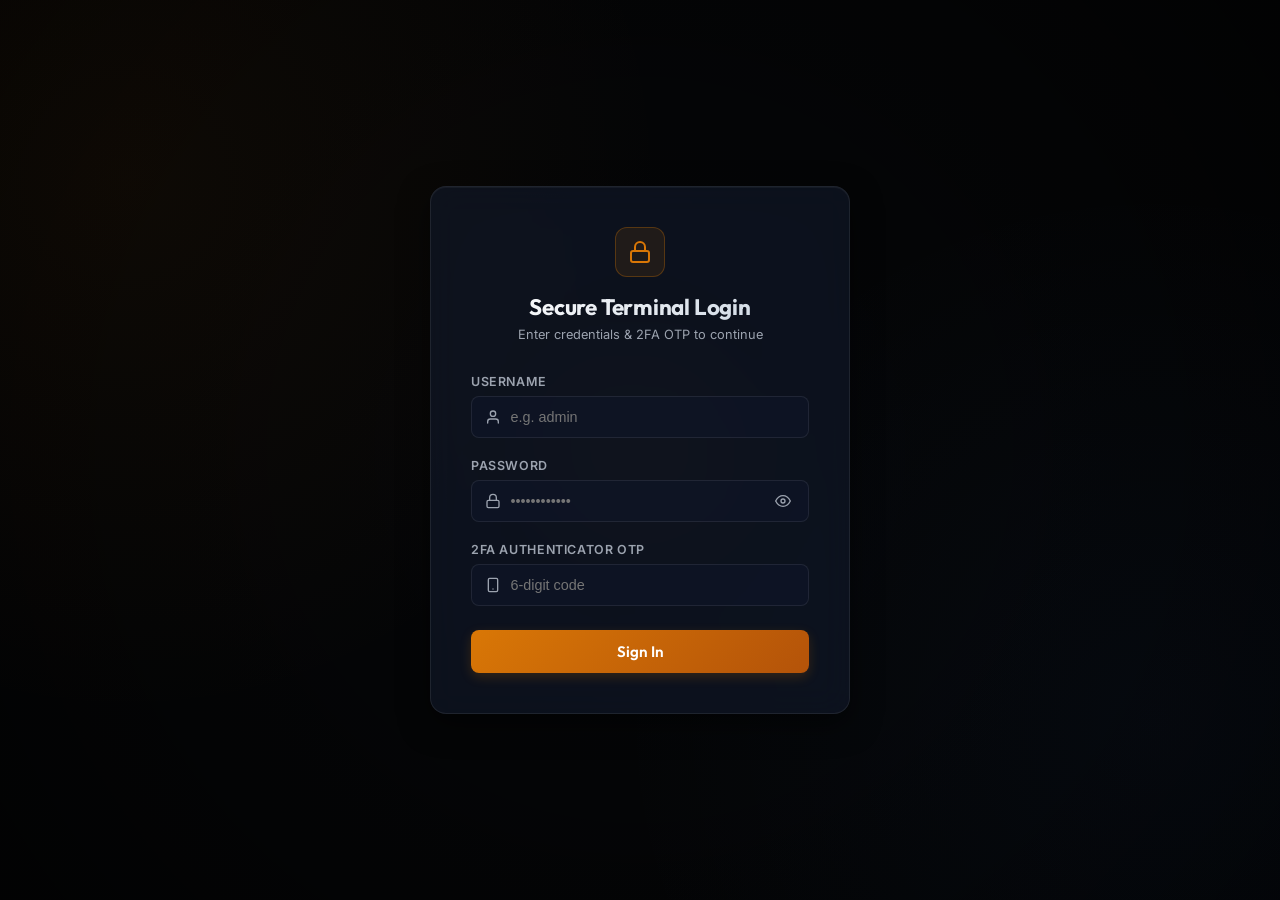
<file: login.html>
<!DOCTYPE html>
<html lang="en">
<head>
    <meta charset="UTF-8">
    <meta name="viewport" content="width=device-width, initial-scale=1.0, viewport-fit=cover">
    <meta name="theme-color" content="#090b0e">
    <meta name="apple-mobile-web-app-capable" content="yes">
    <meta name="apple-mobile-web-app-title" content="Gold Trade">
    <link rel="manifest" href="/manifest.json">
    <link rel="apple-touch-icon" href="/apple-touch-icon.png">
    <link rel="icon" type="image/png" sizes="192x192" href="/icon-192.png">
    <title>Login | Gold Spread Arbitrage Terminal</title>
    <!-- Google Fonts -->
    <link href="https://fonts.googleapis.com/css2?family=Inter:wght@400;500;600;700&family=Outfit:wght@500;600;700&display=swap" rel="stylesheet">
    <style>
        :root {
            --bg-dark: #090b0e;
            --card-bg: rgba(17, 24, 39, 0.7);
            --text-light: #f3f4f6;
            --text-muted: #9ca3af;
            --accent-gold: #d97706;
            --accent-gold-hover: #b45309;
            --accent-blue: #3b82f6;
            --border-color: rgba(255, 255, 255, 0.08);
            --focus-glow: rgba(217, 119, 6, 0.25);
            --error-red: #ef4444;
        }

        * {
            margin: 0;
            padding: 0;
            box-sizing: border-box;
        }

        body {
            font-family: 'Inter', sans-serif;
            background-color: var(--bg-dark);
            background-image: 
                radial-gradient(circle at 10% 20%, rgba(217, 119, 6, 0.05) 0%, transparent 40%),
                radial-gradient(circle at 90% 80%, rgba(59, 130, 246, 0.04) 0%, transparent 40%),
                radial-gradient(circle at 50% 50%, rgba(0, 0, 0, 0.4) 0%, rgba(0, 0, 0, 0.8) 100%);
            color: var(--text-light);
            min-height: 100vh;
            display: flex;
            justify-content: center;
            align-items: center;
            padding: 1.5rem;
            overflow: hidden;
        }

        /* Ambient Glow Backgrounds */
        .ambient-glow {
            position: absolute;
            width: 300px;
            height: 300px;
            background: radial-gradient(circle, rgba(217, 119, 6, 0.08) 0%, transparent 70%);
            border-radius: 50%;
            top: 50%;
            left: 50%;
            transform: translate(-50%, -50%);
            z-index: 0;
            filter: blur(40px);
            pointer-events: none;
        }

        /* Glassmorphic Login Container */
        .login-card {
            width: 100%;
            max-width: 420px;
            background: var(--card-bg);
            backdrop-filter: blur(16px);
            -webkit-backdrop-filter: blur(16px);
            border: 1px solid var(--border-color);
            border-radius: 16px;
            padding: 2.5rem;
            box-shadow: 0 10px 30px rgba(0, 0, 0, 0.5), 
                        inset 0 1px 1px rgba(255, 255, 255, 0.05);
            z-index: 1;
            position: relative;
            animation: fadeIn 0.6s cubic-bezier(0.16, 1, 0.3, 1) forwards;
        }

        @keyframes fadeIn {
            from {
                opacity: 0;
                transform: translateY(20px);
            }
            to {
                opacity: 1;
                transform: translateY(0);
            }
        }

        /* Shake animation on wrong credentials */
        .shake {
            animation: shake 0.4s ease-in-out;
        }

        @keyframes shake {
            0%, 100% { transform: translateX(0); }
            20%, 60% { transform: translateX(-8px); }
            40%, 80% { transform: translateX(8px); }
        }

        .header {
            text-align: center;
            margin-bottom: 2rem;
        }

        .logo-container {
            display: inline-flex;
            justify-content: center;
            align-items: center;
            width: 50px;
            height: 50px;
            background: rgba(217, 119, 6, 0.1);
            border: 1px solid rgba(217, 119, 6, 0.3);
            border-radius: 12px;
            margin-bottom: 1rem;
            color: var(--accent-gold);
        }

        .title {
            font-family: 'Outfit', sans-serif;
            font-size: 1.4rem;
            font-weight: 700;
            letter-spacing: -0.01em;
            margin-bottom: 0.35rem;
            background: linear-gradient(135deg, #ffffff 0%, #cbd5e1 100%);
            -webkit-background-clip: text;
            -webkit-text-fill-color: transparent;
        }

        .subtitle {
            font-size: 0.8rem;
            color: var(--text-muted);
        }

        .form-group {
            margin-bottom: 1.25rem;
            position: relative;
        }

        .form-label {
            display: block;
            font-size: 0.78rem;
            font-weight: 600;
            color: var(--text-muted);
            margin-bottom: 0.45rem;
            text-transform: uppercase;
            letter-spacing: 0.05em;
        }

        .input-wrapper {
            position: relative;
            display: flex;
            align-items: center;
        }

        .input-icon {
            position: absolute;
            left: 0.9rem;
            color: var(--text-muted);
            pointer-events: none;
            display: flex;
            align-items: center;
            justify-content: center;
        }

        .form-input {
            width: 100%;
            padding: 0.75rem 1rem 0.75rem 2.4rem;
            font-size: 0.9rem;
            background: rgba(15, 23, 42, 0.6);
            border: 1px solid var(--border-color);
            border-radius: 8px;
            color: var(--text-light);
            outline: none;
            transition: all 0.2s ease;
        }

        .form-input:focus {
            border-color: var(--accent-gold);
            box-shadow: 0 0 0 3px var(--focus-glow);
            background: rgba(15, 23, 42, 0.8);
        }

        /* Password toggle button */
        .toggle-password {
            position: absolute;
            right: 0.9rem;
            background: none;
            border: none;
            color: var(--text-muted);
            cursor: pointer;
            outline: none;
            display: flex;
            align-items: center;
            justify-content: center;
            transition: color 0.2s ease;
            padding: 0.2rem;
        }

        .toggle-password:hover {
            color: var(--text-light);
        }

        /* Submit Button */
        .btn-submit {
            width: 100%;
            padding: 0.75rem;
            font-family: 'Outfit', sans-serif;
            font-size: 0.95rem;
            font-weight: 600;
            color: #ffffff;
            background: linear-gradient(135deg, var(--accent-gold) 0%, #b45309 100%);
            border: none;
            border-radius: 8px;
            cursor: pointer;
            transition: all 0.25s ease;
            display: flex;
            justify-content: center;
            align-items: center;
            gap: 0.5rem;
            margin-top: 1.5rem;
            box-shadow: 0 4px 12px rgba(217, 119, 6, 0.2);
        }

        .btn-submit:hover {
            background: linear-gradient(135deg, #f59e0b 0%, var(--accent-gold) 100%);
            box-shadow: 0 6px 16px rgba(217, 119, 6, 0.35);
            transform: translateY(-1px);
        }

        .btn-submit:active {
            transform: translateY(1px);
            box-shadow: 0 2px 8px rgba(217, 119, 6, 0.2);
        }

        .btn-submit:disabled {
            background: rgba(156, 163, 175, 0.2);
            box-shadow: none;
            color: var(--text-muted);
            cursor: not-allowed;
            transform: none;
        }

        /* Loading spinner */
        .spinner {
            width: 16px;
            height: 16px;
            border: 2px solid rgba(255, 255, 255, 0.3);
            border-radius: 50%;
            border-top-color: #ffffff;
            animation: spin 0.8s linear infinite;
            display: none;
        }

        @keyframes spin {
            to { transform: rotate(360deg); }
        }

        /* Error Message Alert */
        .error-message {
            background: rgba(239, 68, 68, 0.1);
            border: 1px solid rgba(239, 68, 68, 0.2);
            color: var(--error-red);
            font-size: 0.8rem;
            padding: 0.65rem 0.85rem;
            border-radius: 6px;
            margin-bottom: 1.25rem;
            display: none;
            align-items: center;
            gap: 0.5rem;
            animation: fadeIn 0.3s ease;
        }

        .error-message svg {
            flex-shrink: 0;
        }
    </style>
</head>
<body>
    <div class="ambient-glow"></div>
    
    <div class="login-card" id="loginCard">
        <div class="header">
            <div class="logo-container">
                <!-- Lock Icon -->
                <svg xmlns="http://www.w3.org/2000/svg" width="24" height="24" viewBox="0 0 24 24" fill="none" stroke="currentColor" stroke-width="2" stroke-linecap="round" stroke-linejoin="round"><rect x="3" y="11" width="18" height="11" rx="2" ry="2"></rect><path d="M7 11V7a5 5 0 0 1 10 0v4"></path></svg>
            </div>
            <h2 class="title">Secure Terminal Login</h2>
            <p class="subtitle">Enter credentials & 2FA OTP to continue</p>
        </div>

        <div class="error-message" id="errorMessage">
            <svg xmlns="http://www.w3.org/2000/svg" width="16" height="16" viewBox="0 0 24 24" fill="none" stroke="currentColor" stroke-width="2" stroke-linecap="round" stroke-linejoin="round"><circle cx="12" cy="12" r="10"></circle><line x1="12" y1="8" x2="12" y2="12"></line><line x1="12" y1="16" x2="12.01" y2="16"></line></svg>
            <span id="errorText">Invalid username or password</span>
        </div>

        <form id="loginForm" onsubmit="handleLogin(event)">
            <div class="form-group">
                <label class="form-label" for="username">Username</label>
                <div class="input-wrapper">
                    <span class="input-icon">
                        <svg xmlns="http://www.w3.org/2000/svg" width="16" height="16" viewBox="0 0 24 24" fill="none" stroke="currentColor" stroke-width="2" stroke-linecap="round" stroke-linejoin="round"><path d="M20 21v-2a4 4 0 0 0-4-4H8a4 4 0 0 0-4 4v2"></path><circle cx="12" cy="7" r="4"></circle></svg>
                    </span>
                    <input type="text" id="username" class="form-input" placeholder="e.g. admin" required autocomplete="username">
                </div>
            </div>

            <div class="form-group">
                <label class="form-label" for="password">Password</label>
                <div class="input-wrapper">
                    <span class="input-icon">
                        <svg xmlns="http://www.w3.org/2000/svg" width="16" height="16" viewBox="0 0 24 24" fill="none" stroke="currentColor" stroke-width="2" stroke-linecap="round" stroke-linejoin="round"><rect x="3" y="11" width="18" height="11" rx="2" ry="2"></rect><path d="M7 11V7a5 5 0 0 1 10 0v4"></path></svg>
                    </span>
                    <input type="password" id="password" class="form-input" placeholder="••••••••••••" required autocomplete="current-password">
                    <button type="button" class="toggle-password" id="togglePasswordBtn" onclick="togglePasswordVisibility()">
                        <!-- Eye Icon -->
                        <svg id="eyeIcon" xmlns="http://www.w3.org/2000/svg" width="16" height="16" viewBox="0 0 24 24" fill="none" stroke="currentColor" stroke-width="2" stroke-linecap="round" stroke-linejoin="round"><path d="M1 12s4-8 11-8 11 8 11 8-4 8-11 8-11-8-11-8z"></path><circle cx="12" cy="12" r="3"></circle></svg>
                    </button>
                </div>
            </div>

            <div class="form-group" style="margin-bottom: 1.5rem;">
                <label class="form-label" for="otp">2FA Authenticator OTP</label>
                <div class="input-wrapper">
                    <span class="input-icon">
                        <svg xmlns="http://www.w3.org/2000/svg" width="16" height="16" viewBox="0 0 24 24" fill="none" stroke="currentColor" stroke-width="2" stroke-linecap="round" stroke-linejoin="round"><rect x="5" y="2" width="14" height="20" rx="2" ry="2"></rect><line x1="12" y1="18" x2="12.01" y2="18"></line></svg>
                    </span>
                    <input type="text" id="otp" class="form-input" placeholder="6-digit code" required inputmode="numeric" pattern="[0-9]{6}" maxlength="6" autocomplete="one-time-code">
                </div>
            </div>

            <button type="submit" class="btn-submit" id="submitBtn">
                <span class="spinner" id="btnSpinner"></span>
                <span id="btnText">Sign In</span>
            </button>
        </form>
    </div>

    <script>
        function togglePasswordVisibility() {
            const passwordInput = document.getElementById('password');
            const eyeIcon = document.getElementById('eyeIcon');
            
            if (passwordInput.type === 'password') {
                passwordInput.type = 'text';
                // Change to eye-off icon
                eyeIcon.innerHTML = '<path d="M17.94 17.94A10.07 10.07 0 0 1 12 20c-7 0-11-8-11-8a18.45 18.45 0 0 1 5.06-5.94M9.9 4.24A9.12 9.12 0 0 1 12 4c7 0 11 8 11 8a18.5 18.5 0 0 1-2.16 3.19m-6.72-1.07a3 3 0 1 1-4.24-4.24"></path><line x1="1" y1="1" x2="23" y2="23"></line>';
            } else {
                passwordInput.type = 'password';
                // Change to eye icon
                eyeIcon.innerHTML = '<path d="M1 12s4-8 11-8 11 8 11 8-4 8-11 8-11-8-11-8z"></path><circle cx="12" cy="12" r="3"></circle>';
            }
        }

        async function handleLogin(event) {
            event.preventDefault();
            
            const usernameInput = document.getElementById('username');
            const passwordInput = document.getElementById('password');
            const otpInput = document.getElementById('otp');
            const loginCard = document.getElementById('loginCard');
            const errorMessage = document.getElementById('errorMessage');
            const errorText = document.getElementById('errorText');
            
            const submitBtn = document.getElementById('submitBtn');
            const btnSpinner = document.getElementById('btnSpinner');
            const btnText = document.getElementById('btnText');
            
            // Clear previous errors
            errorMessage.style.display = 'none';
            loginCard.classList.remove('shake');
            
            // Set loading state
            submitBtn.disabled = true;
            btnSpinner.style.display = 'block';
            btnText.innerText = 'Verifying...';
            
            const payload = {
                username: usernameInput.value.trim(),
                password: passwordInput.value.trim(),
                otp: otpInput.value.trim()
            };
            
            try {
                const response = await fetch('/api/login', {
                    method: 'POST',
                    headers: {
                        'Content-Type': 'application/json'
                    },
                    body: JSON.stringify(payload)
                });
                
                const data = await response.json();
                
                if (response.ok && data.status === 'success') {
                    // Redirect to home dashboard
                    window.location.reload();
                } else {
                    throw new Error(data.detail || 'Authentication failed. Please check credentials and 2FA OTP.');
                }
            } catch (error) {
                // Show error message
                errorText.innerText = error.message;
                errorMessage.style.display = 'flex';
                
                // Shake animation
                setTimeout(() => {
                    loginCard.classList.add('shake');
                }, 50);
                
                // Reset submit button
                submitBtn.disabled = false;
                btnSpinner.style.display = 'none';
                btnText.innerText = 'Sign In';
                
                // Focus and select OTP or password
                otpInput.focus();
                otpInput.select();
            }
        }
    </script>
</body>
</html>
</file>
